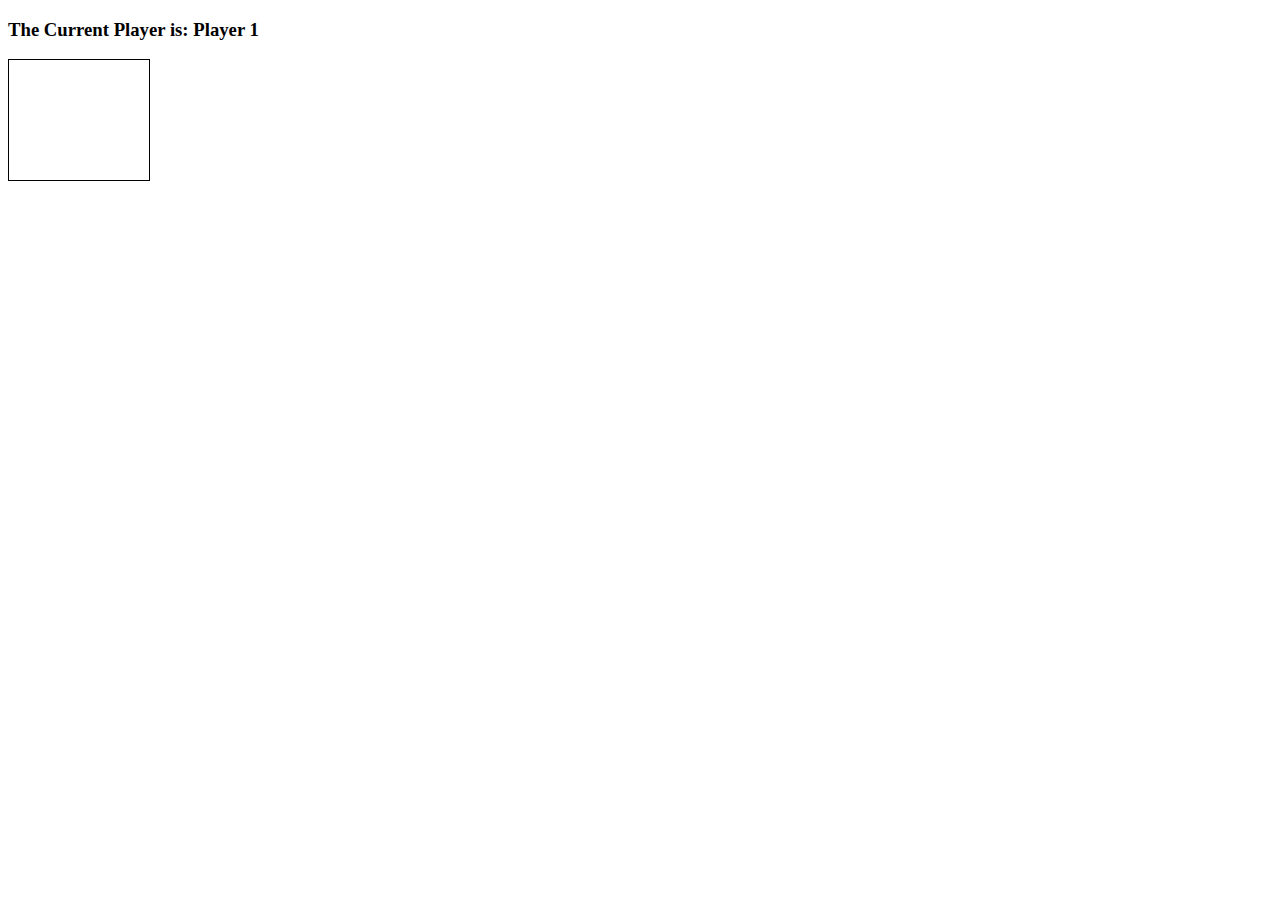
<file: connect-four/index.html>
<!DOCTYPE html>
<html lang="en" dir="ltr">
  <head>
    <meta charset="utf-8" />
    <title>Connect Four</title>
    <link rel="stylesheet" href="style.css" />
    <script src="app.js" charset="utf-8"></script>
  </head>
  <body>
    <h3>The Current Player is: Player <span id="current-player">1</span></h3>
    <h3 id="result"></h3>

    <div class="grid">
      <div></div>
      <div></div>
      <div></div>
      <div></div>
      <div></div>
      <div></div>
      <div></div>
      <div></div>
      <div></div>
      <div></div>
      <div></div>
      <div></div>
      <div></div>
      <div></div>
      <div></div>
      <div></div>
      <div></div>
      <div></div>
      <div></div>
      <div></div>
      <div></div>
      <div></div>
      <div></div>
      <div></div>
      <div></div>
      <div></div>
      <div></div>
      <div></div>
      <div></div>
      <div></div>
      <div></div>
      <div></div>
      <div></div>
      <div></div>
      <div></div>
      <div></div>
      <div></div>
      <div></div>
      <div></div>
      <div></div>
      <div></div>
      <div></div>
      <div class="taken"></div>
      <div class="taken"></div>
      <div class="taken"></div>
      <div class="taken"></div>
      <div class="taken"></div>
      <div class="taken"></div>
      <div class="taken"></div>
    </div>
  </body>
</html>
</file>
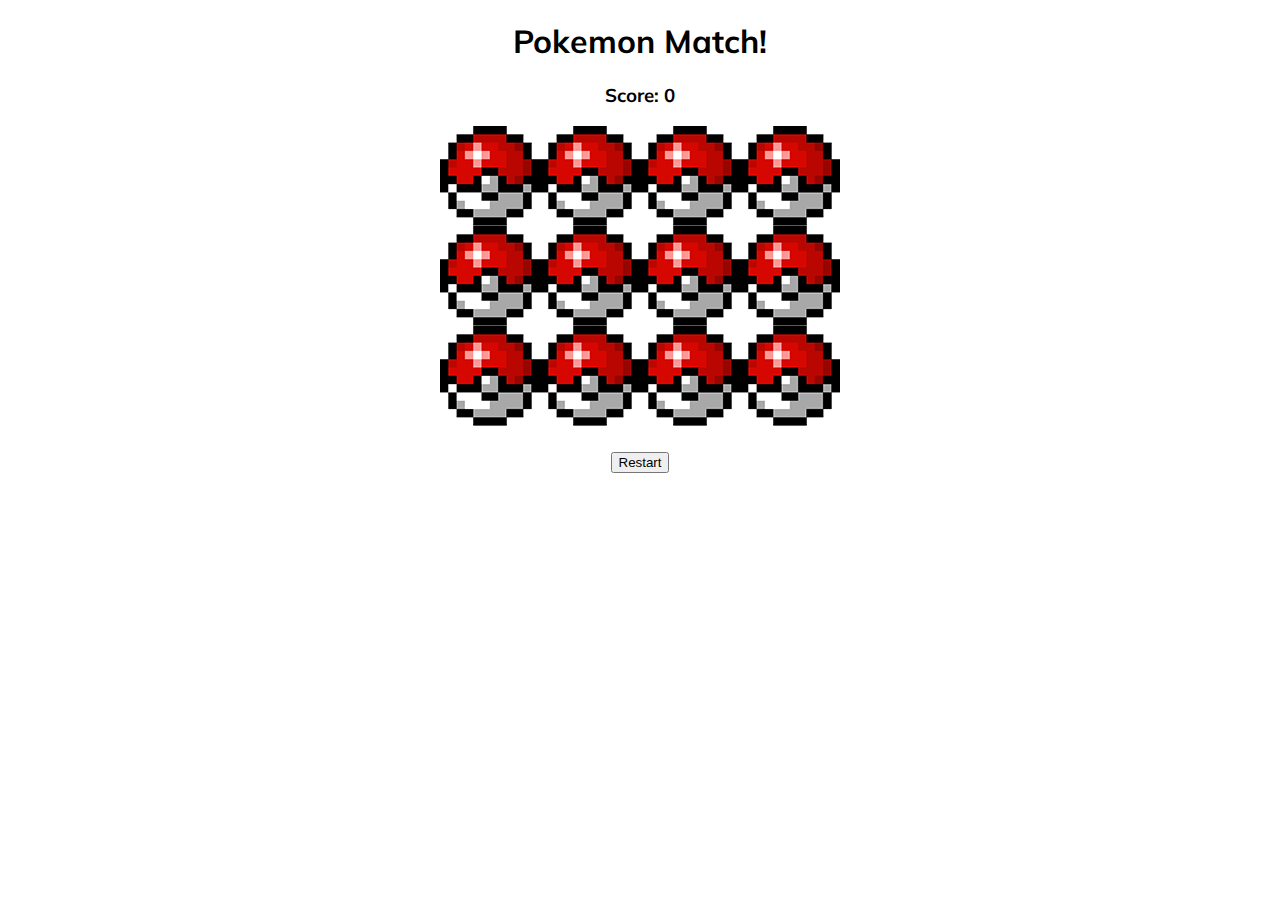
<file: memory-game/index.html>
<!DOCTYPE html>
<html lang="en" dir="ltr">
<head>
  <meta charset="UTF-8" />
  <title>Memory Game</title>
  <link rel="stylesheet" href="style.css" />
  <link href="https://fonts.googleapis.com/css2?family=Mulish&display=swap" rel="stylesheet">
</head>
<body>

  <h1>Pokemon Match!</h1>

  <h3>Score:<span id="result"> 0</span></h3>

  <div class="grid">

  </div>
  <button id="restart" type="submit">Restart</button>
  <script src="app.js" charset="utf-8"></script>
</body>
</html>
</file>
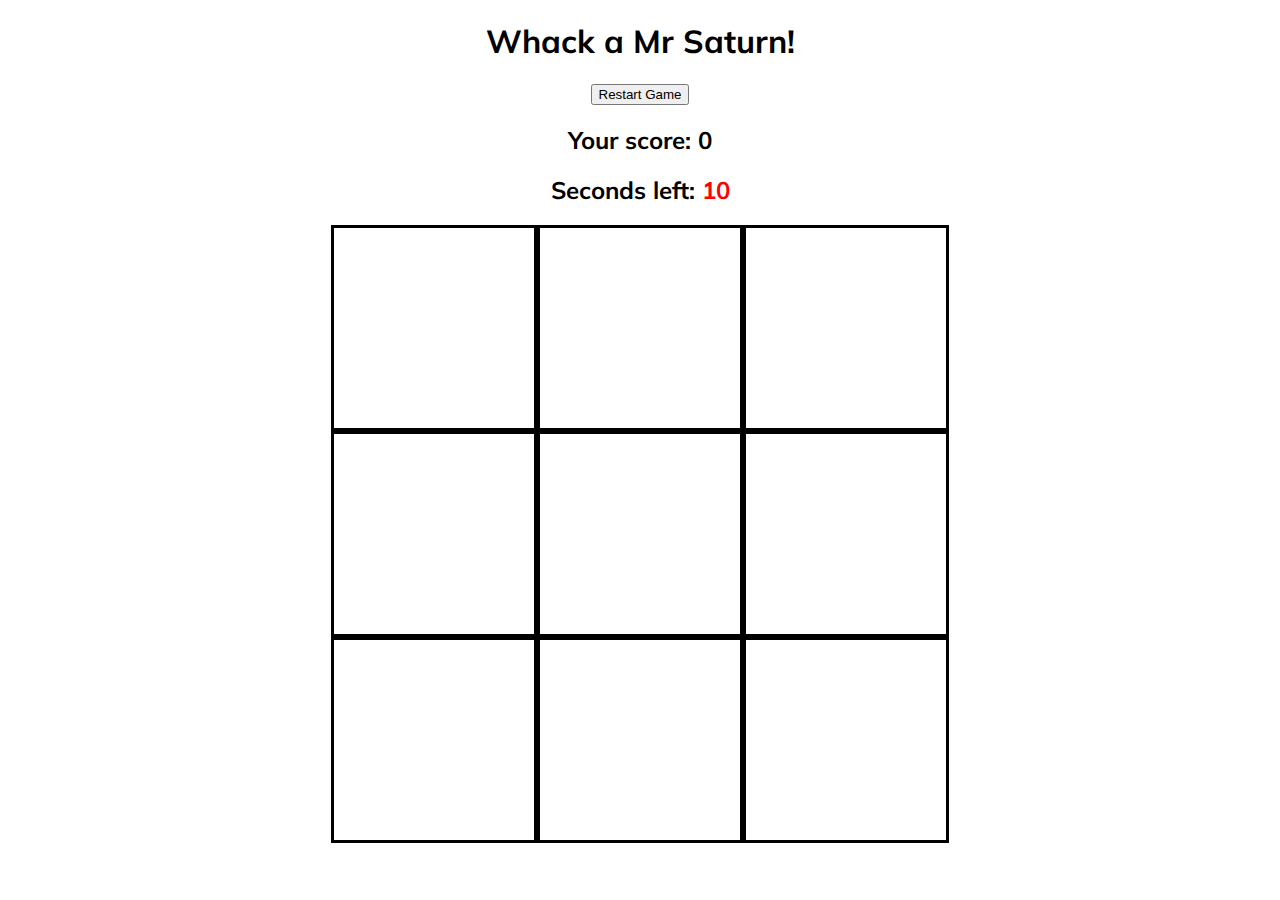
<file: whack-a-mole/index.html>
<!DOCTYPE html>
<html lang="en" dir="ltr">
  <head>
    <meta charset="utf-8" />
    <title>Whack a Mr Saturn</title>
    <link rel="stylesheet" href="style.css" />
    <link href="https://fonts.googleapis.com/css2?family=Mulish&display=swap" rel="stylesheet">
  </head>
  <body>
    <h1>Whack a Mr Saturn!</h1>
    <button id="restartButton" type="submit">Restart Game</button>

      <h2>Your score: <span id="score">0</span></h2>

      <h2>Seconds left: <span id="time-left">10</span></h2>


    <div class="grid">
      <div class="square" id="1"></div>
      <div class="square" id="2"></div>
      <div class="square" id="3"></div>
      <div class="square" id="4"></div>
      <div class="square" id="5"></div>
      <div class="square" id="6"></div>
      <div class="square" id="7"></div>
      <div class="square" id="8"></div>
      <div class="square" id="9"></div>
    </div>
  </body>
  <script src="app.js" charset="utf-8"></script>
</html>
</file>
<file: connect-four/style.css>
.grid {
  border: 1px solid;
  display: flex;
  flex-wrap: wrap;
  height: 120px;
  width: 140px;
}

.grid div {
  height: 20px;
  width: 20px;
}

.player-one {
  background-color: red;
  border-radius: 10px;
}

.player-two {
  background-color: blue;
  border-radius: 10px;
}
</file>
<file: memory-game/style.css>
body {
  font-family: 'Mulish', sans-serif;
  text-align: center;
}

.grid {
  display: flex;
  flex-wrap: wrap;
  height: 300px;
  width: 400px;
  margin-left: auto;
  margin-right: auto;
}

button {
  margin-top: 2em;
}
</file>
<file: whack-a-mole/style.css>
.square {
  width: 200px;
  height: 200px;
  border-style: solid;
  border-color: black;
}

.grid {
  display: flex;
  flex-flow: row wrap;
  justify-content: center;
  align-content: center;
  margin-left: auto;
  margin-right: auto;
  width: 618px;
  height: 618px;
}

.mole {
  background-image: url(./images/mole.gif);
  background-size: cover;
}

body {
  font-family: 'Mulish', sans-serif;
  text-align: center;
}

#time-left {
  color: red;
}
</file>
